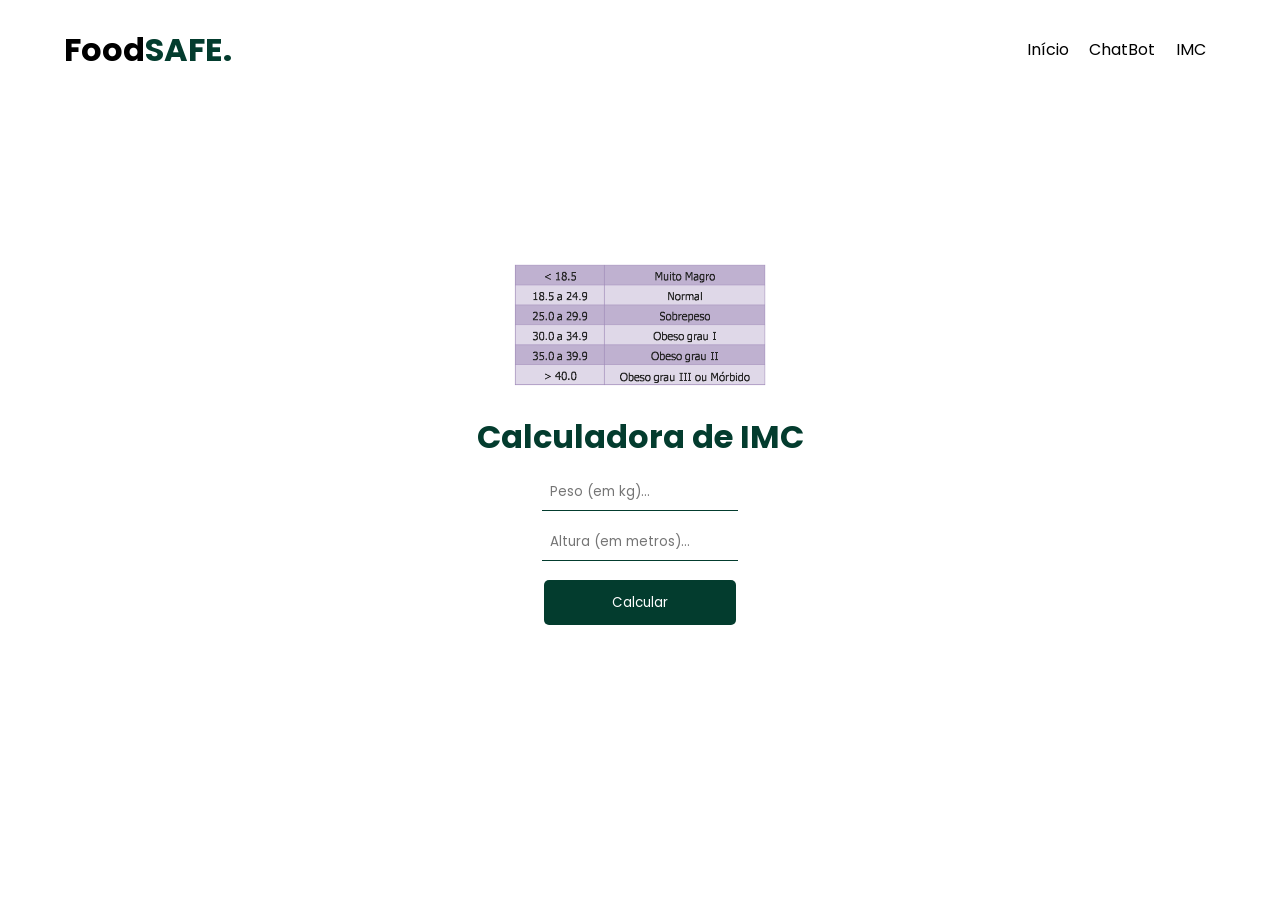
<file: calc.html>
<!DOCTYPE html>
<html lang="en">
<head>
    <meta charset="UTF-8">
    <meta name="viewport" content="width=device-width, initial-scale=1.0">
    <title>FoodSAFE</title>
    <link rel="stylesheet" href="./style.css">
</head>
<body>
    <div class="sidebar">
        <div class="containerSidebar">
            <a href="./index.html">Início</a>
        </div>
        <div class="containerSidebar">
            <a href="./impactos.html">ChatBOT</a>
        </div>
        <div class="containerSidebar">
            <a href="./acoes.html">IMC</a>
        </div>
    </div>
    <header id="header">
        <h1>Food<span>SAFE.</span></h1>
        <nav>
            <a href="./index.html">Início</a>
            <a href="./bot.html">ChatBot</a>
            <a href="./calc.html">IMC</a>
        </nav>
        <i onclick="toggleSidebar()" class="fa-solid fa-bars"></i>
    </header>
    <main class="mainCalc">
        <div class="imgCalc">
            <img src="./imc.png" alt="">
        </div>
        <h1>Calculadora de <span>IMC</span></h1>
        <input id="peso" type="number" placeholder="Peso (em kg)...">
        <input id="altura" type="number" placeholder="Altura (em metros)...">
        <button id="calcular">Calcular</button>
        <p id="saida"></p>
</main>
    <script src="script.js"></script>
    <script src="https://cdn.botframework.com/botframework-webchat/latest/webchat.js"></script>
</body>
</html>
</file>
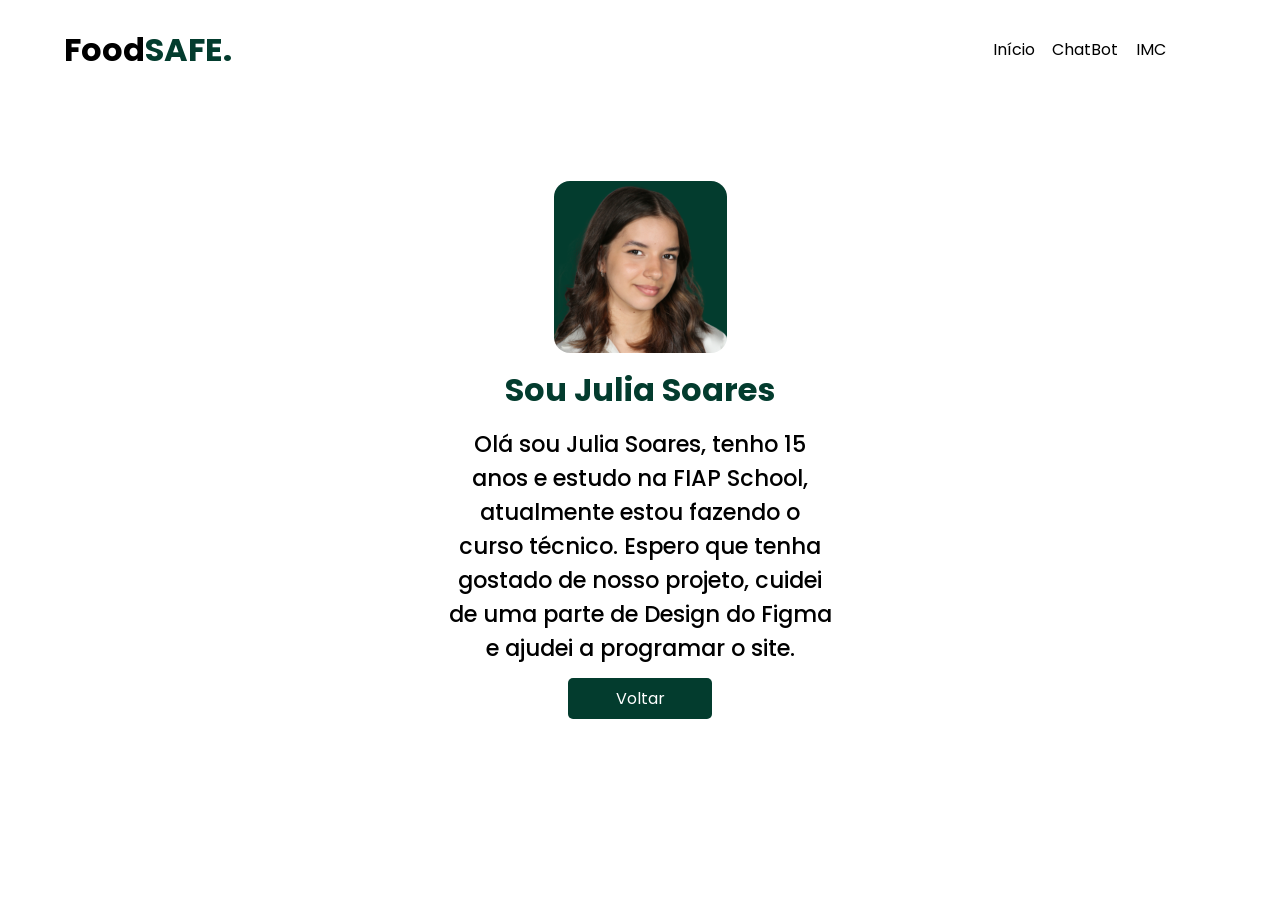
<file: julia1.html>
<!DOCTYPE html>
<html lang="en">
<head>
    <meta charset="UTF-8">
    <meta name="viewport" content="width=device-width, initial-scale=1.0">
    <title>FoodSAFE</title>
    <link rel="stylesheet" href="./persons.css">
</head>
<body>
    <header id="header">
        <h1>Food<span>SAFE.</span></h1>
        <nav>
            <a href="./index.html">Início</a>
            <a href="./bot.html">ChatBot</a>
            <a href="./calc.html">IMC</a>
        </nav>
    </header>
    <main class="mainCalc">
        <img src="./julia1.PNG">
        <h1>Sou Julia Soares</h1>
        <p>Olá sou Julia Soares, tenho 15 anos e estudo na FIAP School, atualmente estou fazendo o curso técnico. Espero que tenha gostado de nosso projeto, cuidei de uma parte de Design do Figma e ajudei a programar o site.</p>
        <a href="./index.html">Voltar</a>
</main>
    <script src="script.js"></script>
    <script src="https://cdn.botframework.com/botframework-webchat/latest/webchat.js"></script>
</body>
</html>
</file>
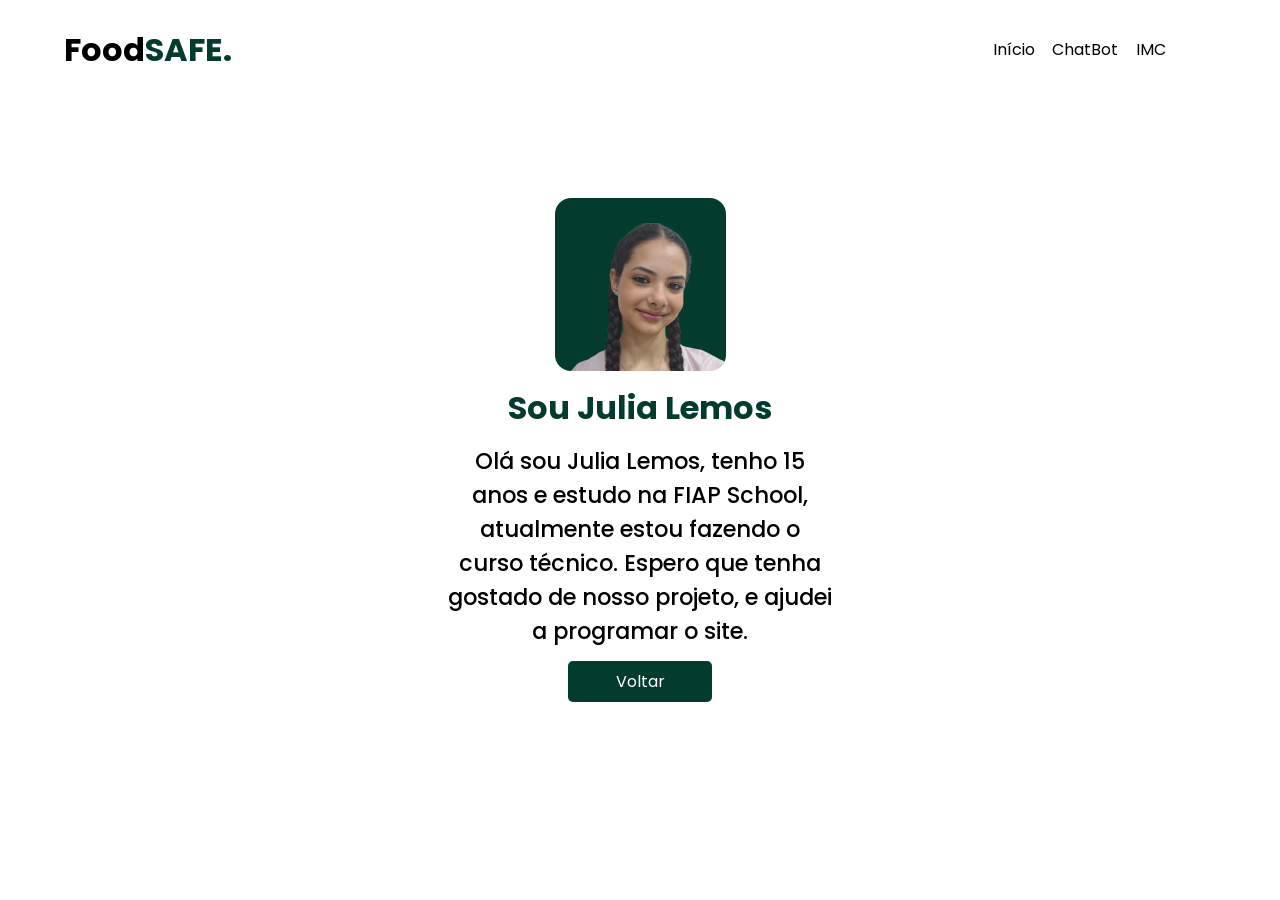
<file: julia2.html>
<!DOCTYPE html>
<html lang="en">
<head>
    <meta charset="UTF-8">
    <meta name="viewport" content="width=device-width, initial-scale=1.0">
    <title>FoodSAFE</title>
    <link rel="stylesheet" href="./persons.css">
</head>
<body>
    <header id="header">
        <h1>Food<span>SAFE.</span></h1>
        <nav>
            <a href="./index.html">Início</a>
            <a href="./bot.html">ChatBot</a>
            <a href="./calc.html">IMC</a>
        </nav>
    </header>
    <main class="mainCalc">
        <img src="./julia2.PNG">
        <h1>Sou Julia Lemos</h1>
        <p>Olá sou Julia Lemos, tenho 15 anos e estudo na FIAP School, atualmente estou fazendo o curso técnico. Espero que tenha gostado de nosso projeto, e ajudei a programar o site.</p>
        <a href="./index.html">Voltar</a>
</main>
    <script src="script.js"></script>
    <script src="https://cdn.botframework.com/botframework-webchat/latest/webchat.js"></script>
</body>
</html>
</file>
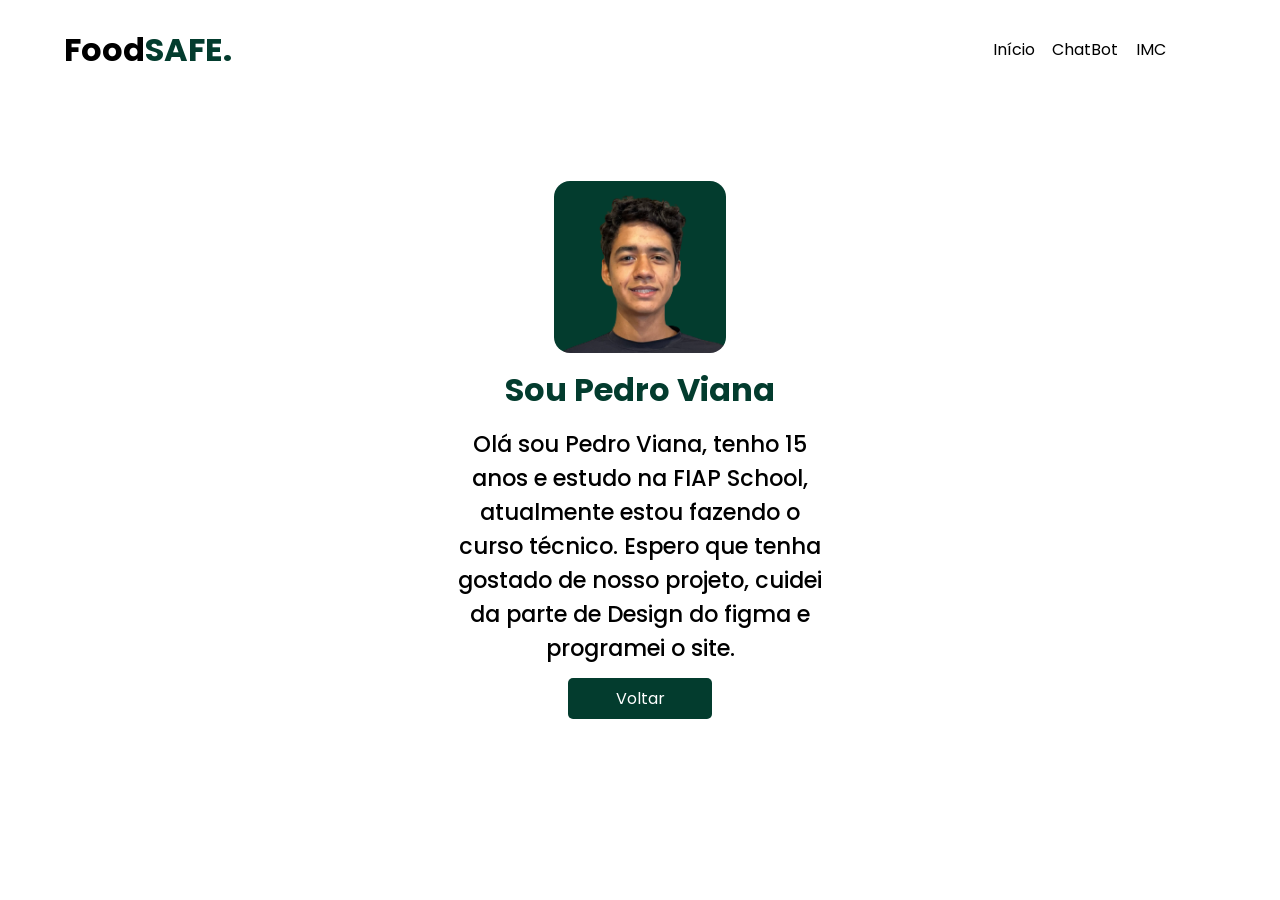
<file: pedro.html>
<!DOCTYPE html>
<html lang="en">
<head>
    <meta charset="UTF-8">
    <meta name="viewport" content="width=device-width, initial-scale=1.0">
    <title>FoodSAFE</title>
    <link rel="stylesheet" href="./persons.css">
</head>
<body>

    <header id="header">
        <h1>Food<span>SAFE.</span></h1>
        <nav>
            <a href="./index.html">Início</a>
            <a href="./bot.html">ChatBot</a>
            <a href="./calc.html">IMC</a>
        </nav>
    </header>
    <main class="mainCalc">
        <img src="./pedro.PNG">
        <h1>Sou Pedro Viana</h1>
        <p>Olá sou Pedro Viana, tenho 15 anos e estudo na FIAP School, atualmente estou fazendo o curso técnico. Espero que tenha gostado de nosso projeto, cuidei da parte de Design do figma e programei o site.</p>
        <a href="./index.html">Voltar</a>
</main>
    <script src="script.js"></script>
    <script src="https://cdn.botframework.com/botframework-webchat/latest/webchat.js"></script>
</body>
</html>
</file>
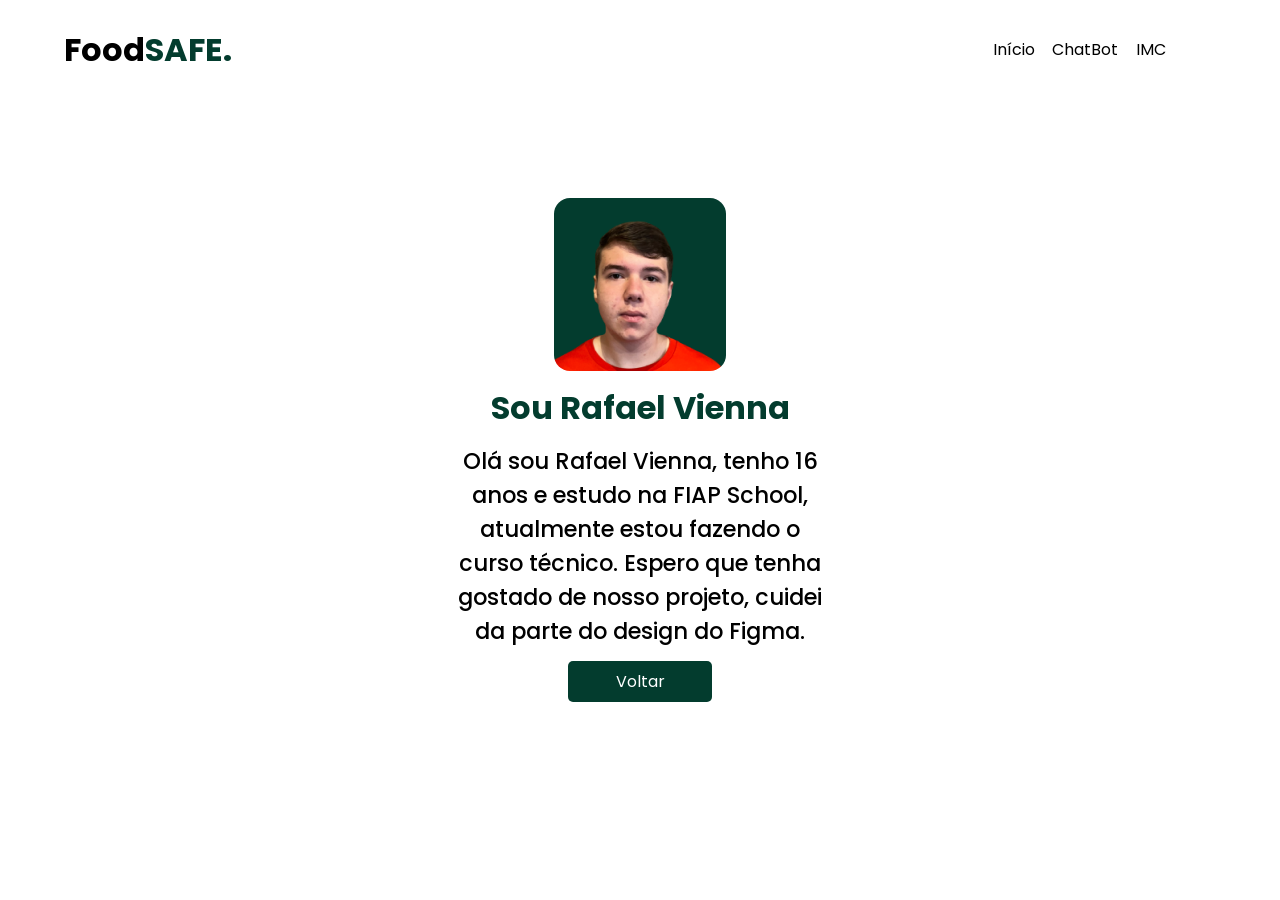
<file: rafael.html>
<!DOCTYPE html>
<html lang="en">
<head>
    <meta charset="UTF-8">
    <meta name="viewport" content="width=device-width, initial-scale=1.0">
    <title>FoodSAFE</title>
    <link rel="stylesheet" href="./persons.css">
</head>
<body>
 
    <header id="header">
        <h1>Food<span>SAFE.</span></h1>
        <nav>
            <a href="./index.html">Início</a>
            <a href="./bot.html">ChatBot</a>
            <a href="./calc.html">IMC</a>
        </nav>
    </header>
    <main class="mainCalc">
        <img src="./rafael.PNG">
        <h1>Sou Rafael Vienna</h1>
        <p>Olá sou Rafael Vienna, tenho 16 anos e estudo na FIAP School, atualmente estou fazendo o curso técnico. Espero que tenha gostado de nosso projeto, cuidei da parte do design do Figma.</p>
        <a href="./index.html">Voltar</a>
</main>
    <script src="script.js"></script>
    <script src="https://cdn.botframework.com/botframework-webchat/latest/webchat.js"></script>
</body>
</html>
</file>
<file: style.css>
@import url('https://fonts.googleapis.com/css2?family=Poppins:wght@300&display=swap');

*{
    margin: 0;
    padding: 0;
    font-family: Poppins;
    scroll-behavior: smooth;
}

header{
    flex-direction: row;
    display: flex;
    align-items: center;
    justify-content: space-between;
    height: 11vh;
    width: 100%;
    position: fixed;
    background-color: white;
}

header .fa-solid{
    display: none;
}

header h1{
    margin-left: 5%;
}

header span{
    color: #033C2E;
}

header nav {
    margin-right: 5%;
    width: 40%;
    display: flex;
    align-items: center;
    justify-content: end;
}

header nav a{
    text-decoration: none;
    color:black;
    margin: 2%;
}

header nav a:hover{
    color: #033C2E;
}

main{
    display: flex;
    align-items: center;
    justify-content: space-between;
    flex-direction: row;
    height: 100vh;
    width: 100%;
}

main h1{
    color: #033C2E;
}

.divtxt{
    width: 55%;
    margin-left: 20%;
    height: 100%;
    display: flex;
    align-items: start;
    justify-content: center;
    flex-direction: column;
}

.divtxt span{
    font-size: 5vh;
    font-weight: 600;
    color: #033C2E;
    width: 100%;
}

.divtxt a{
    background-color: #033C2E;
    text-decoration: none;
    color: white;
    border-radius: 5px;
    padding: 8px;
    width: 18%;
    height: 4%;
    display: flex;
    align-items: center;
    justify-content: center;
}

.divtxt a:hover{
    background-color: #043025;
}

.divtxt p{
    width: 75%;
    margin-bottom: 3%;
    margin-top: 1%;
    font-weight: 700;
}

main img{
    height: auto;
    width: 20%;
    margin-right: 20%;
}

.sec{
    display: flex;
    align-items: center;
    justify-content: center;
    height: 75vh;
    width: 100%;
}
.sec img{
    width: 18%;
    height: auto;
    margin-left: 20%;
    margin-right: 10%;
}

.divtxt2{
    width: 55%;
    height: 100%;
    display: flex;
    align-items: start;
    justify-content: center;
    flex-direction: column;
}
.divtxt2 p{
    width: 65%;
}

.divtxt2 h1{
    color: #033C2E;
    margin-bottom: 1.5%;
}

.piramide{
    display: flex;
    align-items: center;
    justify-content: center;
    height: 85vh;
    width: 100%;
}

.divtxt3{
    width: 55%;
    margin-left: 20%;
    height: 100%;
    display: flex;
    align-items: start;
    justify-content: center;
    flex-direction: column;
}

.divtxt3 h1{
    color: #033C2E;
}

.piramide img{
    height: auto;
    width: 20%;
    margin-right: 20%;
}

.quem{
    display: flex;
    align-items: center;
    justify-content: center;
    flex-direction: column;
    min-height: 75vh;
    width: 100%;
}

.quem h1{
    color: #033C2E;
    font-size: 5vh;
    font-weight: 600;
}

.quem p{
    text-align: center;
    width: 40%;
    margin-bottom: 4%;
}

.pessoas{
    display: flex;
    align-items: center;
    justify-content: center;
    min-height: 100vh;
}

.cardPessoas{
    margin: 2%;
    display: flex;
    align-items: center;
    justify-content: center;
    flex-direction: column;
    transition: 0.2s ease-in-out;
}
.cardPessoas:hover{
    transform: scale(1.02);
    transition: 0.2s ease-in-out;
    cursor: pointer;
}

.cardPessoas img{
    border-radius: 1rem;
}

.cardPessoas h2{
    color: #033C2E;
    font-weight: bolder;
    font-size: 3vh;
    margin-top: 8%;
}

.mainCalc{
    display: flex;
    align-items: center;
    justify-content: center;
    flex-direction: column;
    height: 100vh;
    width: 100%;
}
.mainCalc h1{
    margin-bottom: 0.5%;
}
.mainCalc h1 span{
    color: #033C2E;
}

.mainCalc input{
    border: none;
    width: 14%;
    padding: 8px;
    margin: 0.5%;
    border-bottom: 1px solid #033C2E;
}

.mainCalc .imgCalc{
    height: auto;
    width: 100%;
    display: flex;
    align-items: center;
    justify-content: center;
}

.imgCalc img{
    margin-right: 0;
    margin-bottom: 2%;
}

.mainCalc button{
    margin-top: 1%;
    background-color: #033C2E;
    border: none;
    color: white;
    width: 15%;
    height: 5%;
    border-radius: 5px;
}
.mainCalc button:hover{
    background-color: #043025;
    cursor: pointer;
}
.mainCalc #saida{
    margin-top: 1%;
}

#webchat {
    width: 100%;
    height: 500px;
}
#inputContainer {
    margin-top: 10px;
}

.chat-container{
    display: flex;
    align-items: center;
    justify-content: center;
    height: 100%;
    width: 100%;
}

.sidebar {
    height: 100vh;
    width: 0;
    position: fixed;
    z-index: 999;
    top: 0;
    left: 0;
    background-color: #033C2E;
    overflow-x: hidden;
    padding-top: 60px;
    transition: 0.5s;
    color: white;
}

.containerSidebar{
    display: flex;
    align-items: center;
    justify-content: center ;
    border-bottom: 1px solid rgb(211, 211, 211);
    padding: 15px;
}
.containerSidebar a{
    color: white;
    text-decoration: none;
}

@media screen and (max-width: 1000px) {
    header .fa-solid{
        display: flex;
        margin-right: 8%;
    }
    header nav{
        display: none;
    }
    main{
        display: flex;
        flex-direction: column;
    }
    main .divtxt{
        width: 90%;
    }
    main img{
        display: none;
    }
    .sec{
        width: 100%;
    }
    .sec img{
        display: none;
    }
    .sec .divtxt2{
        width: 98%;
        margin-right: 0%;
        margin-left: 0%;
        display: flex;
        text-align: center;
        align-items: center;
        justify-content: center;
    }
    .piramide{
        min-height: 100%;
    }
    .piramide img{
        display: none;
    }
    .piramide .divtxt3{
        width: 90%;
        margin-left: 0%;
    }
    .quem p{
        width:90% ;
    }
    .quem .pessoas{
        display: flex;
        flex-direction: column;
    }
}
</file>
<file: persons.css>
@import url('https://fonts.googleapis.com/css2?family=Poppins:wght@300&display=swap');

*{
    margin: 0;
    padding: 0;
    font-family: Poppins;
    scroll-behavior: smooth;
}

header{
    flex-direction: row;
    display: flex;
    align-items: center;
    justify-content: space-between;
    height: 11vh;
    width: 100%;
    position: fixed;
    background-color: white;
}

header h1{
    margin-left: 5%;
}

header span{
    color: #033C2E;
}

header nav {
    margin-right: 5%;
    width: 18%;
}

header nav a{
    text-decoration: none;
    color:black;
    margin: 3%;
}

header nav a:hover{
    color: #033C2E;
}

main{
    display: flex;
    align-items: center;
    justify-content: center;
    flex-direction: column;
    height: 100vh;
    width: 100%;
}
main img{
    border-radius: 1rem;
}
main h1{
    color: #033C2E;
    margin: 1%;
}
main p{
    width: 30%;
    text-align: center;
    font-weight: 500;
    font-size: 2.5vh;
}
main a{
    background-color: #033C2E;
    text-decoration: none;
    color: white;
    padding: 8px;
    margin-top: 1%;
    width: 10%;
    display: flex;
    align-items: center;
    justify-content: center;
    border-radius: 5px;
}
main a:hover{
    background-color: #043025;
}
</file>
